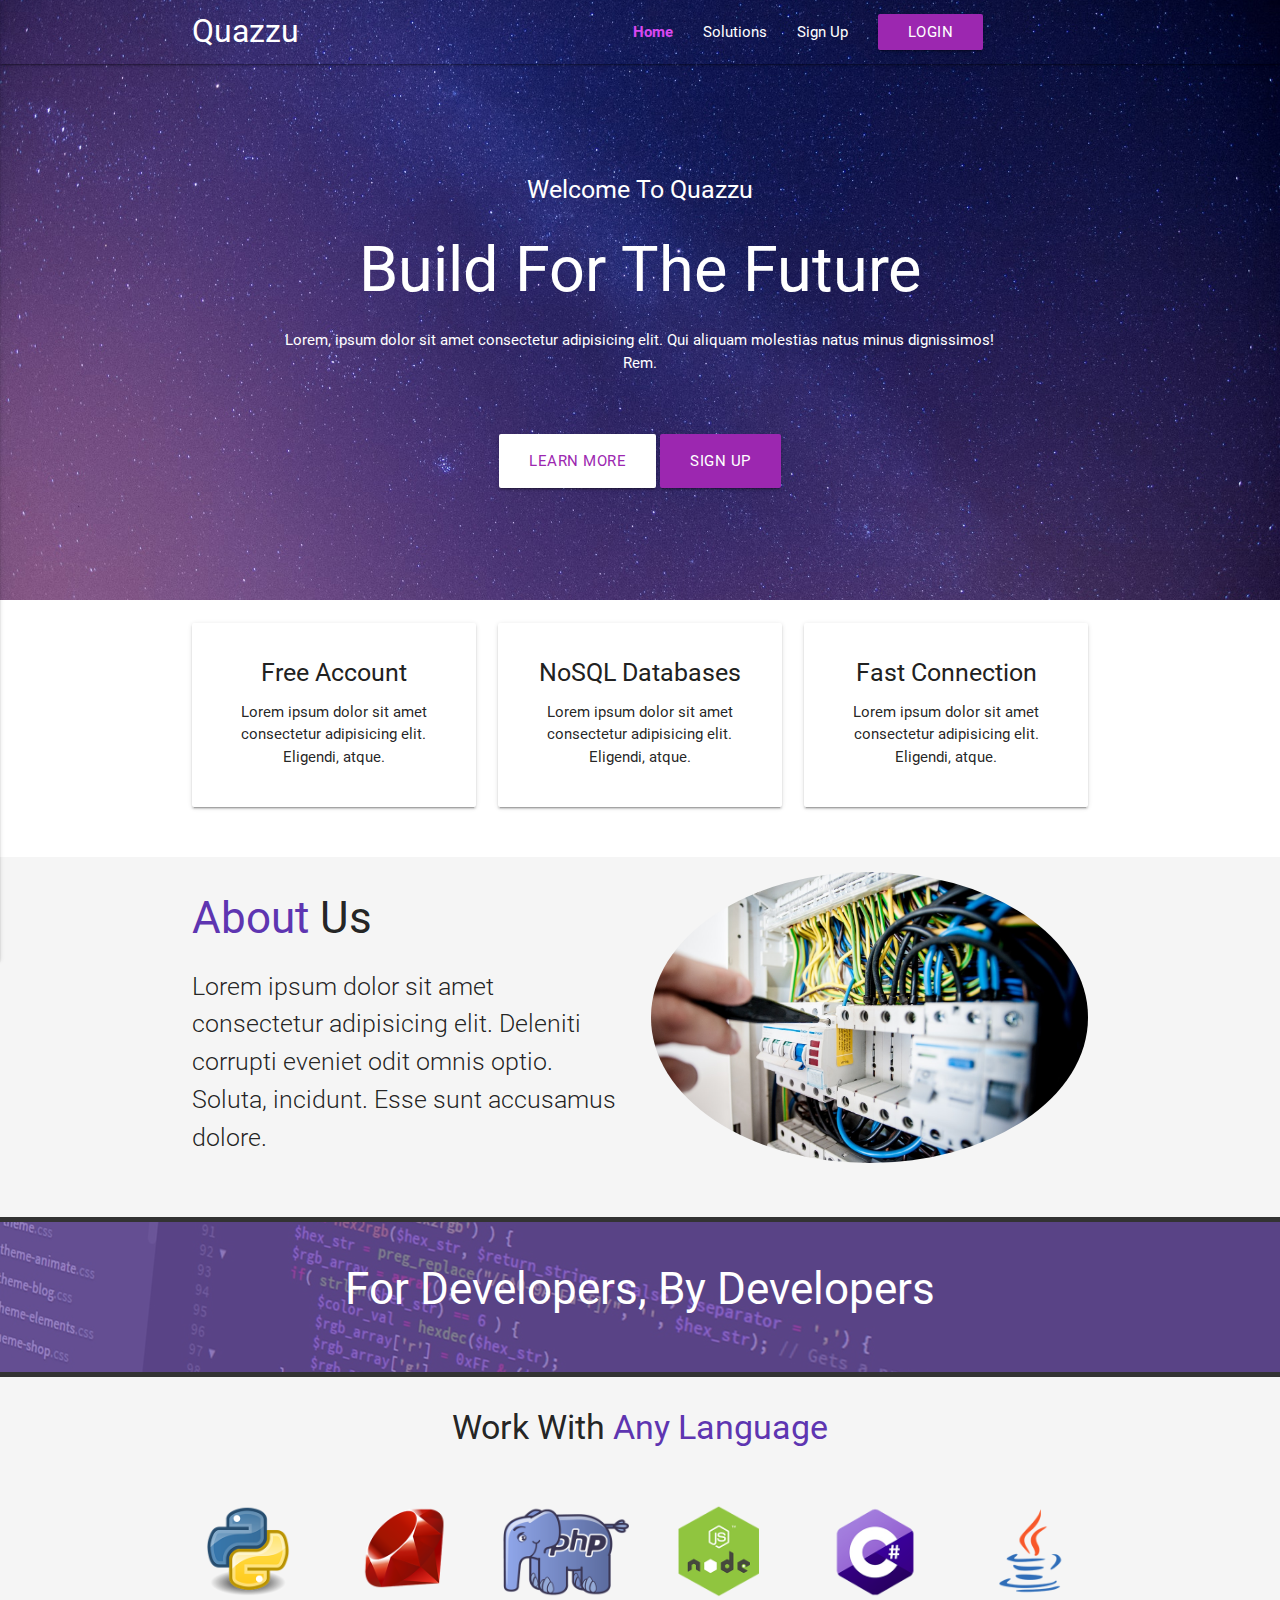
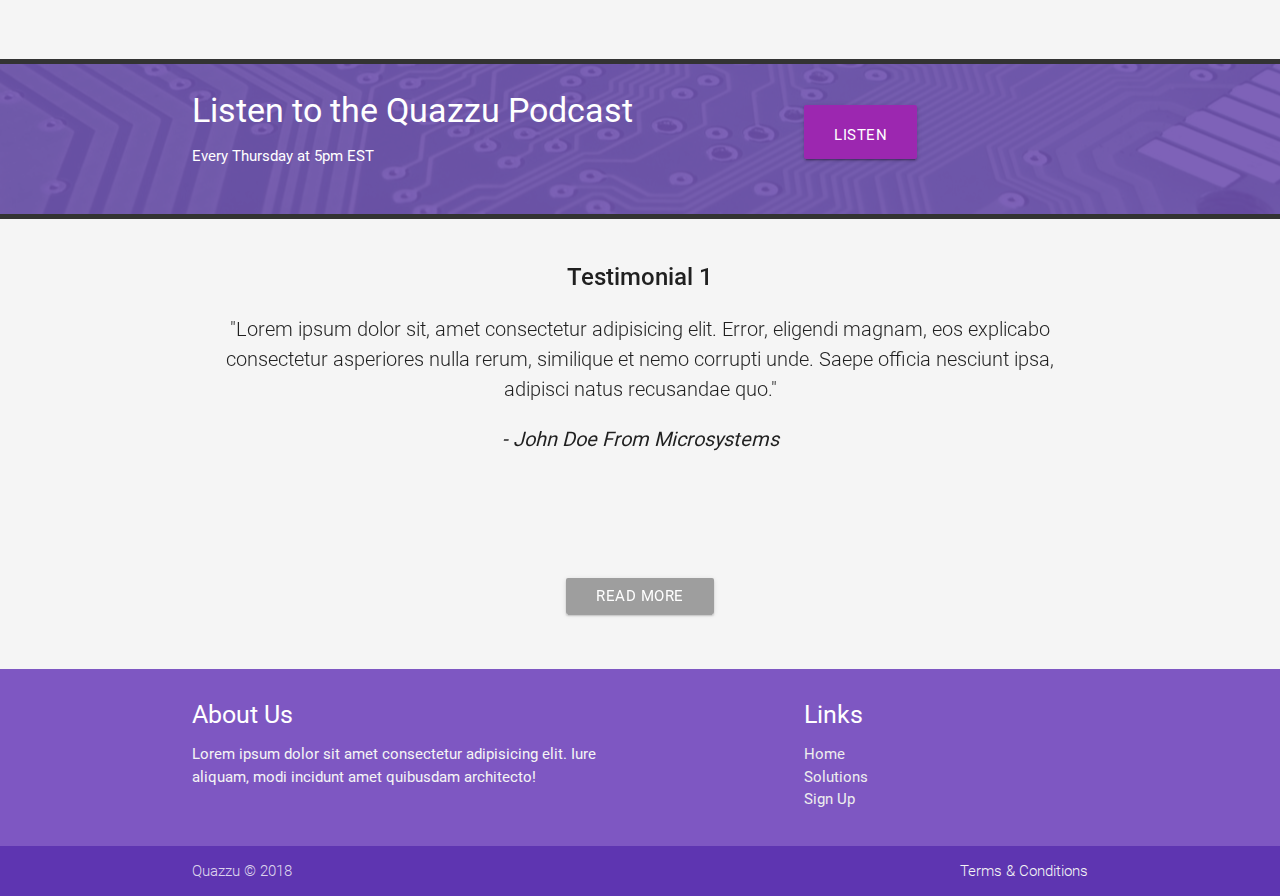
<file: index.html>
<!DOCTYPE html>
<html>
  <head>
    <!--Import Google Icon Font-->
    <link
      href="https://fonts.googleapis.com/icon?family=Material+Icons"
      rel="stylesheet"
    />
    <link
      rel="stylesheet"
      href="https://use.fontawesome.com/releases/v5.8.1/css/all.css"
      integrity="sha384-50oBUHEmvpQ+1lW4y57PTFmhCaXp0ML5d60M1M7uH2+nqUivzIebhndOJK28anvf"
      crossorigin="anonymous"
    />
    <!--Import materialize.css-->
    <link
      type="text/css"
      rel="stylesheet"
      href="css/materialize.min.css"
      media="screen,projection"
    />
    <link type="text/css" rel="stylesheet" href="css/main.css" />
    <!-- Favicon -->
    <link rel="shortcut icon" type="image/x-icon" href="favicon.ico">
    <!--Let browser know website is optimized for mobile-->
    <meta name="viewport" content="width=device-width, initial-scale=1.0" />
    <title>Quazzu Cloud Hosting</title>
  </head>

  <body>
    <!-- Header -->
    <header class="main-header">
      <nav class="transparent">
        <div class="container">
          <div class="nav-wrapper">
            <a href="#" class="brand-logo">Quazzu</a>
            <a href="#" data-activates="mobile-nav" class="button-collapse"
              ><i class="fa fa-bars"></i
            ></a>
            <ul class="right hide-on-med-and-down">
              <li><a class="active-link" href="index.html">Home</a></li>
              <li><a href="solutions.html">Solutions</a></li>
              <li><a href="signup.html">Sign Up</a></li>
              <li><a href="#login-modal" class="btn purple modal-trigger">Login</a></li>
              <li>
                <a href="https://facebook.com"
                  ><i class="fab fa-facebook"></i
                ></a>
              </li>
              <li>
                <a href="https://twitter.com"><i class="fab fa-twitter"></i></a>
              </li>
              <li>
                <a href="https://instagram.com"
                  ><i class="fab fa-instagram"></i
                ></a>
              </li>
            </ul>
            <ul class="side-nav" id="mobile-nav">
              <h4 class="purple-text text-darken-4 center">Quazzu</h4>
              <li>
                <div class="divider"></div>
              </li>
              <li>
                <a href="index.html">
                  <i class="fa fa-home grey-text text-darken-4"></i> Home</a
                >
              </li>
              <li>
                <a href="solutions.html"
                  ><i class="fa fa-cog grey-text text-darken-4"></i>
                  Solutions</a
                >
              </li>
              <li>
                <a href="signup.html"
                  ><i class="fa fa-users grey-text text-darken-4"></i> Sign
                  Up</a
                >
              </li>
              <li>
                <div class="divider"></div>
                <li>
                  <a href="#" class="btn purple">Login</a>
                </li>
              </li>
            </ul>
          </div>
        </div>
      </nav>
      <!-- Showcase -->
      <div class="showcase container">
        <div class="row">
          <div class="col s12 m10 offset-m1 center">
            <h5>Welcome To Quazzu</h5>
            <h1>Build For The Future</h1>
            <p>Lorem, ipsum dolor sit amet consectetur adipisicing elit. Qui aliquam molestias natus minus dignissimos! Rem.</p>
            <br><br>
            <a href="solutions.html" class="btn btn-large white purple-text">Learn More</a>
            <a href="signup.html" class="btn btn-large purple white-text">Sign Up</a>
          </div>
        </div>
      </div>
    </header>

    <!-- Section: Icon Boxes -->
    <section class="section section-icons center">
      <div class="container">
        <div class="row">
          <div class="col s12 m4">
            <div class="card-panel">
              <i class="fa fa-user fa-3x deep-purple-text text-darken-2"></i>
              <h5 class="grey-text text-darken-4">Free Account</h5>
              <p>Lorem ipsum dolor sit amet consectetur adipisicing elit. Eligendi, atque.</p>
            </div>
          </div>
          <div class="col s12 m4">
            <div class="card-panel">
              <i class="fa fa-database fa-3x deep-purple-text text-darken-2"></i>
              <h5 class="grey-text text-darken-4">NoSQL Databases</h5>
              <p>Lorem ipsum dolor sit amet consectetur adipisicing elit. Eligendi, atque.</p>
            </div>
          </div>
          <div class="col s12 m4">
            <div class="card-panel">
              <i class="fa fa-bolt fa-3x deep-purple-text text-darken-2"></i>
              <h5 class="grey-text text-darken-4">Fast Connection</h5>
              <p>Lorem ipsum dolor sit amet consectetur adipisicing elit. Eligendi, atque.</p>
            </div>
          </div>
        </div>
      </div>
    </section>

    <!-- Section: About -->
    <section class="section section-about grey lighten-4">
      <div class="container">
        <div class="row">
          <div class="col s12 m6">
            <h3><span class="deep-purple-text text-darken-1">About</span> Us</h3>
            <p class="flow-text">Lorem ipsum dolor sit amet consectetur adipisicing elit. Deleniti corrupti eveniet odit omnis optio. Soluta, incidunt. Esse sunt accusamus dolore.</p>
          </div>
          <div class="col s12 m6">
            <img src="img/tech.jpg" alt="" class="circle responsive-img">
          </div>
        </div>
      </div>
    </section>

    <!-- Section: Developers -->
    <section class="section section-developers white-text">
      <div class="primary-overlay valign-wrapper">
        <div class="container">
          <div class="row">
            <div class="col s12 center">
              <h3>For Developers, By Developers</h3>
            </div>
          </div>
        </div>
      </div>
    </section>

    <!-- Section: Languages -->
    <section class="section section-language grey lighten-4">
      <div class="container">
        <div class="row">
          <h4 class="center">Work With <span class="deep-purple-text text-darken-1">Any Language</span></h4>
          <br><br>
          <div class="row">
            <div class="col s2">
              <img src="img/python-logo.png" class="responsive-img" alt="">
            </div>
            <div class="col s2">
              <img src="img/ruby-logo.png" class="responsive-img" alt="">
            </div>
            <div class="col s2">
              <img src="img/php-logo.png" class="responsive-img" alt="">
            </div>
            <div class="col s2">
              <img src="img/node-logo.png" class="responsive-img" alt="">
            </div>
            <div class="col s2">
              <img src="img/c-sharp-logo.png" class="responsive-img" alt="">
            </div>
            <div class="col s2">
              <img src="img/java-logo.png" class="responsive-img" alt="">
            </div>
          </div>
        </div>
      </div>
    </section>

    <!-- Section: Podcast -->
    <section class="section section-podcast white-text">
      <div class="primary-overlay valign-wrapper">
        <div class="container">
          <div class="row">
            <div class="col s12 m8">
              <h4>Listen to the Quazzu Podcast</h4>
              <p>Every Thursday at 5pm EST</p>
            </div>
            <div class="col s12 m4">
              <a href="#" class="btn purple btn-large">
                <i class="fa fa-podcast"></i> Listen
              </a>
            </div>
          </div>
        </div>
      </div>
    </section>

    <!-- Section: Testimonial -->
    <section class="section section-testimonial grey lighten-4">
      <div class="container">
        <div class="row">
          <div class="col s12">
            <div class="carousel carousel-slider center">
              <div class="carousel-item" href="#one!">
                <h2>Testimonial 1</h2>
                <p class="flow-text">"Lorem ipsum dolor sit, amet consectetur adipisicing elit. Error, eligendi magnam, eos explicabo consectetur asperiores nulla rerum, similique et nemo corrupti unde. Saepe officia nesciunt ipsa, adipisci natus recusandae quo."
                  <p><em>- John Doe From Microsystems</em></p>
                </p>
                <div class="carousel-fixed-item center hide-on-small-and-down">
                  <a href="#" class="btn grey">Read More</a>
                </div>
              </div>
              <div class="carousel-item" href="#two!">
                <h2>Testimonial 2</h2>
                <p class="flow-text">"Lorem ipsum dolor sit, amet consectetur adipisicing elit. Error, eligendi magnam, eos explicabo consectetur asperiores nulla rerum, similique et nemo corrupti unde. Saepe officia nesciunt ipsa, adipisci natus recusandae quo."
                  <p><em>- Mike Smith From Edge INC</em></p>
                </p>
                <div class="carousel-fixed-item center hide-on-small-and-down">
                  <a href="#" class="btn grey">Read More</a>
                </div>
              </div>
              <div class="carousel-item" href="#three!">
                <h2>Testimonial 3</h2>
                <p class="flow-text">"Lorem ipsum dolor sit, amet consectetur adipisicing elit. Error, eligendi magnam, eos explicabo consectetur asperiores nulla rerum, similique et nemo corrupti unde. Saepe officia nesciunt ipsa, adipisci natus recusandae quo."
                  <p><em>- Karen Williams From Techsoft</em></p>
                </p>
                <div class="carousel-fixed-item center hide-on-small-and-down">
                  <a href="#" class="btn grey">Read More</a>
                </div>
              </div>
            </div>
          </div>
        </div>
      </div>
    </section>

    <!-- Footer -->
    <footer class="page-footer deep-purple lighten-1">
      <div class="container">
        <div class="row">
          <div class="col l6 s12">
            <h5 class="white-text">About Us</h5>
            <p class="grey-text text-lighten-4">Lorem ipsum dolor sit amet consectetur adipisicing elit. Iure aliquam, modi incidunt amet quibusdam architecto!</p>
          </div>
          <div class="col l4 offset-l2 s12">
            <h5 class="white-text">Links</h5>
            <ul>
              <li><a class="grey-text text-lighten-3" href="index.html">Home</a></li>
              <li><a class="grey-text text-lighten-3" href="solutions.html">Solutions</a></li>
              <li><a class="grey-text text-lighten-3" href="signup">Sign Up</a></li>
            </ul>
          </div>
        </div>
      </div>
      <div class="footer-copyright deep-purple darken-1">
        <div class="container">
        Quazzu &copy; 2018
        <a class="grey-text text-lighten-4 right" href="#!">Terms & Conditions</a>
        </div>
      </div>
    </footer>

    <!-- Login Modal -->
    <div id="login-modal" class="modal">
      <div class="modal-content">
        <h4>Account Login</h4>
        <p>Log in to access your account dashboard</p>
        <form>
          <div class="input-field">
            <input type="email" id="email">
            <label for="email">Email</label>
          </div>
          <div class="input-field">
            <input type="password" id="password">
            <label for="password">Password</label>
          </div>
        </form>
      </div>
      <div class="modal-footer">
        <a href="#!" class="modal-action modal-close btn grey"><i class="fa fa-sync"></i> Reset Password</a>
        <a href="#!" class="modal-action modal-close btn purple"><i class="fa fa-lock"></i> Login</a>
      </div>
    </div>

    <!--Import jQuery before materialize.js-->
    <script
      type="text/javascript"
      src="https://code.jquery.com/jquery-3.2.1.min.js"
    ></script>
    <script type="text/javascript" src="js/materialize.min.js"></script>
    <script>
      $(document).ready(function() {
        $('.carousel.carousel-slider').carousel({fullWidth: true});
        $('.button-collapse').sideNav();
        $('.modal').modal();
      });
    </script>
  </body>
</html>
</file>
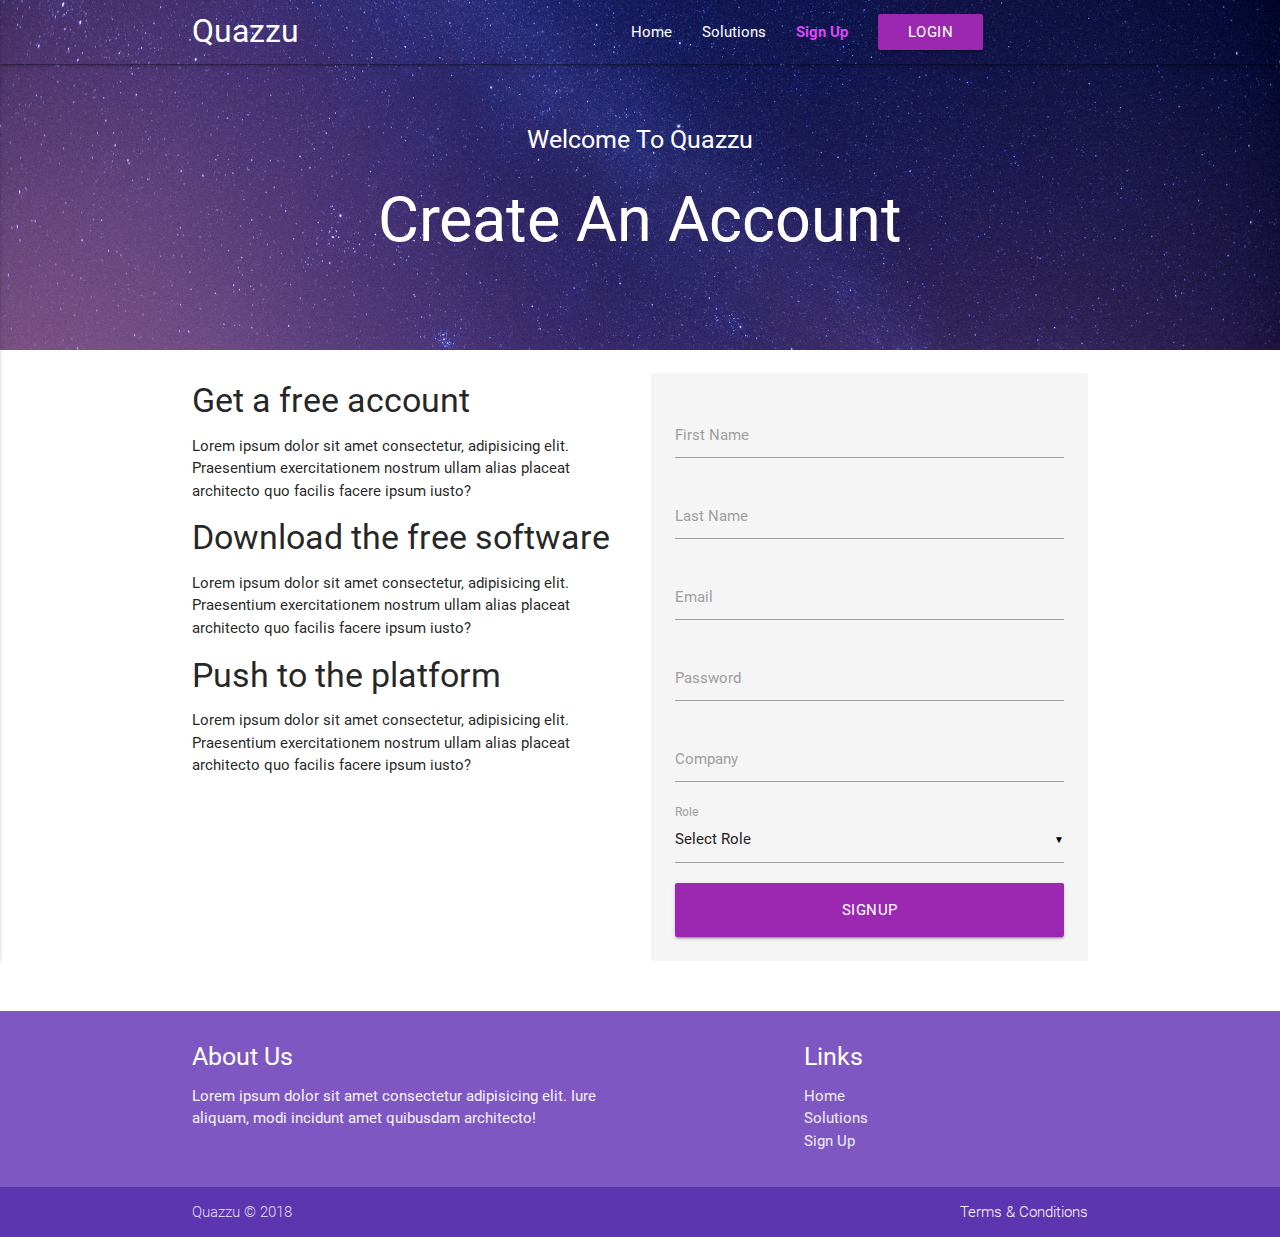
<file: signup.html>
<!DOCTYPE html>
<html>
  <head>
    <!--Import Google Icon Font-->
    <link
      href="https://fonts.googleapis.com/icon?family=Material+Icons"
      rel="stylesheet"
    />
    <link
      rel="stylesheet"
      href="https://use.fontawesome.com/releases/v5.8.1/css/all.css"
      integrity="sha384-50oBUHEmvpQ+1lW4y57PTFmhCaXp0ML5d60M1M7uH2+nqUivzIebhndOJK28anvf"
      crossorigin="anonymous"
    />
    <!--Import materialize.css-->
    <link
      type="text/css"
      rel="stylesheet"
      href="css/materialize.min.css"
      media="screen,projection"
    />
    <link type="text/css" rel="stylesheet" href="css/main.css" />
    <!-- Favicon -->
    <link rel="shortcut icon" type="image/x-icon" href="favicon.ico">
    <!--Let browser know website is optimized for mobile-->
    <meta name="viewport" content="width=device-width, initial-scale=1.0" />
    <title>Quazzu Cloud Hosting</title>
  </head>

  <body>
    <!-- Header -->
    <header class="main-header-inner">
      <nav class="transparent">
        <div class="container">
          <div class="nav-wrapper">
            <a href="#" class="brand-logo">Quazzu</a>
            <a href="#" data-activates="mobile-nav" class="button-collapse"
              ><i class="fa fa-bars"></i
            ></a>
            <ul class="right hide-on-med-and-down">
              <li><a href="index.html">Home</a></li>
              <li><a href="solutions.html">Solutions</a></li>
              <li><a class="active-link" href="signup.html">Sign Up</a></li>
              <li><a href="#login-modal" class="btn purple modal-trigger">Login</a></li>
              <li>
                <a href="https://facebook.com"
                  ><i class="fab fa-facebook"></i
                ></a>
              </li>
              <li>
                <a href="https://twitter.com"><i class="fab fa-twitter"></i></a>
              </li>
              <li>
                <a href="https://instagram.com"
                  ><i class="fab fa-instagram"></i
                ></a>
              </li>
            </ul>
            <ul class="side-nav" id="mobile-nav">
              <h4 class="purple-text text-darken-4 center">Quazzu</h4>
              <li>
                <div class="divider"></div>
              </li>
              <li>
                <a href="index.html">
                  <i class="fa fa-home grey-text text-darken-4"></i> Home</a
                >
              </li>
              <li>
                <a href="solutions.html"
                  ><i class="fa fa-cog grey-text text-darken-4"></i>
                  Solutions</a
                >
              </li>
              <li>
                <a href="signup.html"
                  ><i class="fa fa-users grey-text text-darken-4"></i> Sign
                  Up</a
                >
              </li>
              <li>
                <div class="divider"></div>
                <li>
                  <a href="#" class="btn purple">Login</a>
                </li>
              </li>
            </ul>
          </div>
        </div>
      </nav>
      <!-- Showcase -->
      <div class="showcase container">
        <div class="row">
          <div class="col s12 m10 offset-m1 center">
            <h5>Welcome To Quazzu</h5>
            <h1>Create An Account</h1>  
          </div>
        </div>
      </div>
    </header>

    <!-- Section: Signup -->
    <section class="section section-signup">
      <div class="container">
        <div class="row">
          <div class="col s12 m6">
            <h4>Get a free account</h4>
            <p>Lorem ipsum dolor sit amet consectetur, adipisicing elit. Praesentium exercitationem nostrum ullam alias placeat architecto quo facilis facere ipsum iusto?</p>
            <h4>Download the free software</h4>
            <p>Lorem ipsum dolor sit amet consectetur, adipisicing elit. Praesentium exercitationem nostrum ullam alias placeat architecto quo facilis facere ipsum iusto?</p>
            <h4>Push to the platform</h4>
            <p>Lorem ipsum dolor sit amet consectetur, adipisicing elit. Praesentium exercitationem nostrum ullam alias placeat architecto quo facilis facere ipsum iusto?</p>
          </div>
          <div class="col s12 m6">
            <div class="card-panel grey lighten-4 grey-text text-darken-4 z-depth-0">
              <form>
                <div class="input-field">
                  <input type="text" id="first_name">
                  <label for="first_name">First Name</label>
                </div>
                <div class="input-field">
                  <input type="text" id="last_name">
                  <label for="last_name">Last Name</label>
                </div>
                <div class="input-field">
                  <input type="email" id="email">
                  <label for="email">Email</label>
                </div>
                <div class="input-field">
                  <input type="password" id="password">
                  <label for="password">Password</label>
                </div>
                <div class="input-field">
                  <input type="text" id="company">
                  <label for="company">Company</label>
                </div>
                <div class="input-field">
                  <select id="role">
                    <option value="" disabled selected>Select Role</option>
                    <option value="professional">Professional Developer</option>
                    <option value="hobbyist">Hobbyist</option>
                    <option value="student">Student</option>
                    <option value="manager">Manager</option>
                    <option value="other">Other</option>
                  </select>
                  <label for="name">Role</label>
                </div>
                <input type="submit" value="Signup" class="btn btn-large purple btn-extend">
              </form>
            </div>
          </div>
        </div>
      </div>
    </section>

    <!-- Footer -->
    <footer class="page-footer deep-purple lighten-1">
      <div class="container">
        <div class="row">
          <div class="col l6 s12">
            <h5 class="white-text">About Us</h5>
            <p class="grey-text text-lighten-4">Lorem ipsum dolor sit amet consectetur adipisicing elit. Iure aliquam, modi incidunt amet quibusdam architecto!</p>
          </div>
          <div class="col l4 offset-l2 s12">
            <h5 class="white-text">Links</h5>
            <ul>
              <li><a class="grey-text text-lighten-3" href="index.html">Home</a></li>
              <li><a class="grey-text text-lighten-3" href="solutions.html">Solutions</a></li>
              <li><a class="grey-text text-lighten-3" href="signup">Sign Up</a></li>
            </ul>
          </div>
        </div>
      </div>
      <div class="footer-copyright deep-purple darken-1">
        <div class="container">
        Quazzu &copy; 2018
        <a class="grey-text text-lighten-4 right" href="#!">Terms & Conditions</a>
        </div>
      </div>
    </footer>

    <!-- Login Modal -->
    <div id="login-modal" class="modal">
      <div class="modal-content">
        <h4>Account Login</h4>
        <p>Log in to access your account dashboard</p>
        <form>
          <div class="input-field">
            <input type="email" id="email">
            <label for="email">Email</label>
          </div>
          <div class="input-field">
            <input type="password" id="password">
            <label for="password">Password</label>
          </div>
        </form>
      </div>
      <div class="modal-footer">
        <a href="#!" class="modal-action modal-close btn grey"><i class="fa fa-sync"></i> Reset Password</a>
        <a href="#!" class="modal-action modal-close btn purple"><i class="fa fa-lock"></i> Login</a>
      </div>
    </div>

    <!--Import jQuery before materialize.js-->
    <script
      type="text/javascript"
      src="https://code.jquery.com/jquery-3.2.1.min.js"
    ></script>
    <script type="text/javascript" src="js/materialize.min.js"></script>
    <script>
      $(document).ready(function() {
        $('.carousel.carousel-slider').carousel({fullWidth: true});
        $('.button-collapse').sideNav();
        $('.modal').modal();
        $('select').material_select();
      });
    </script>
  </body>
</html>
</file>
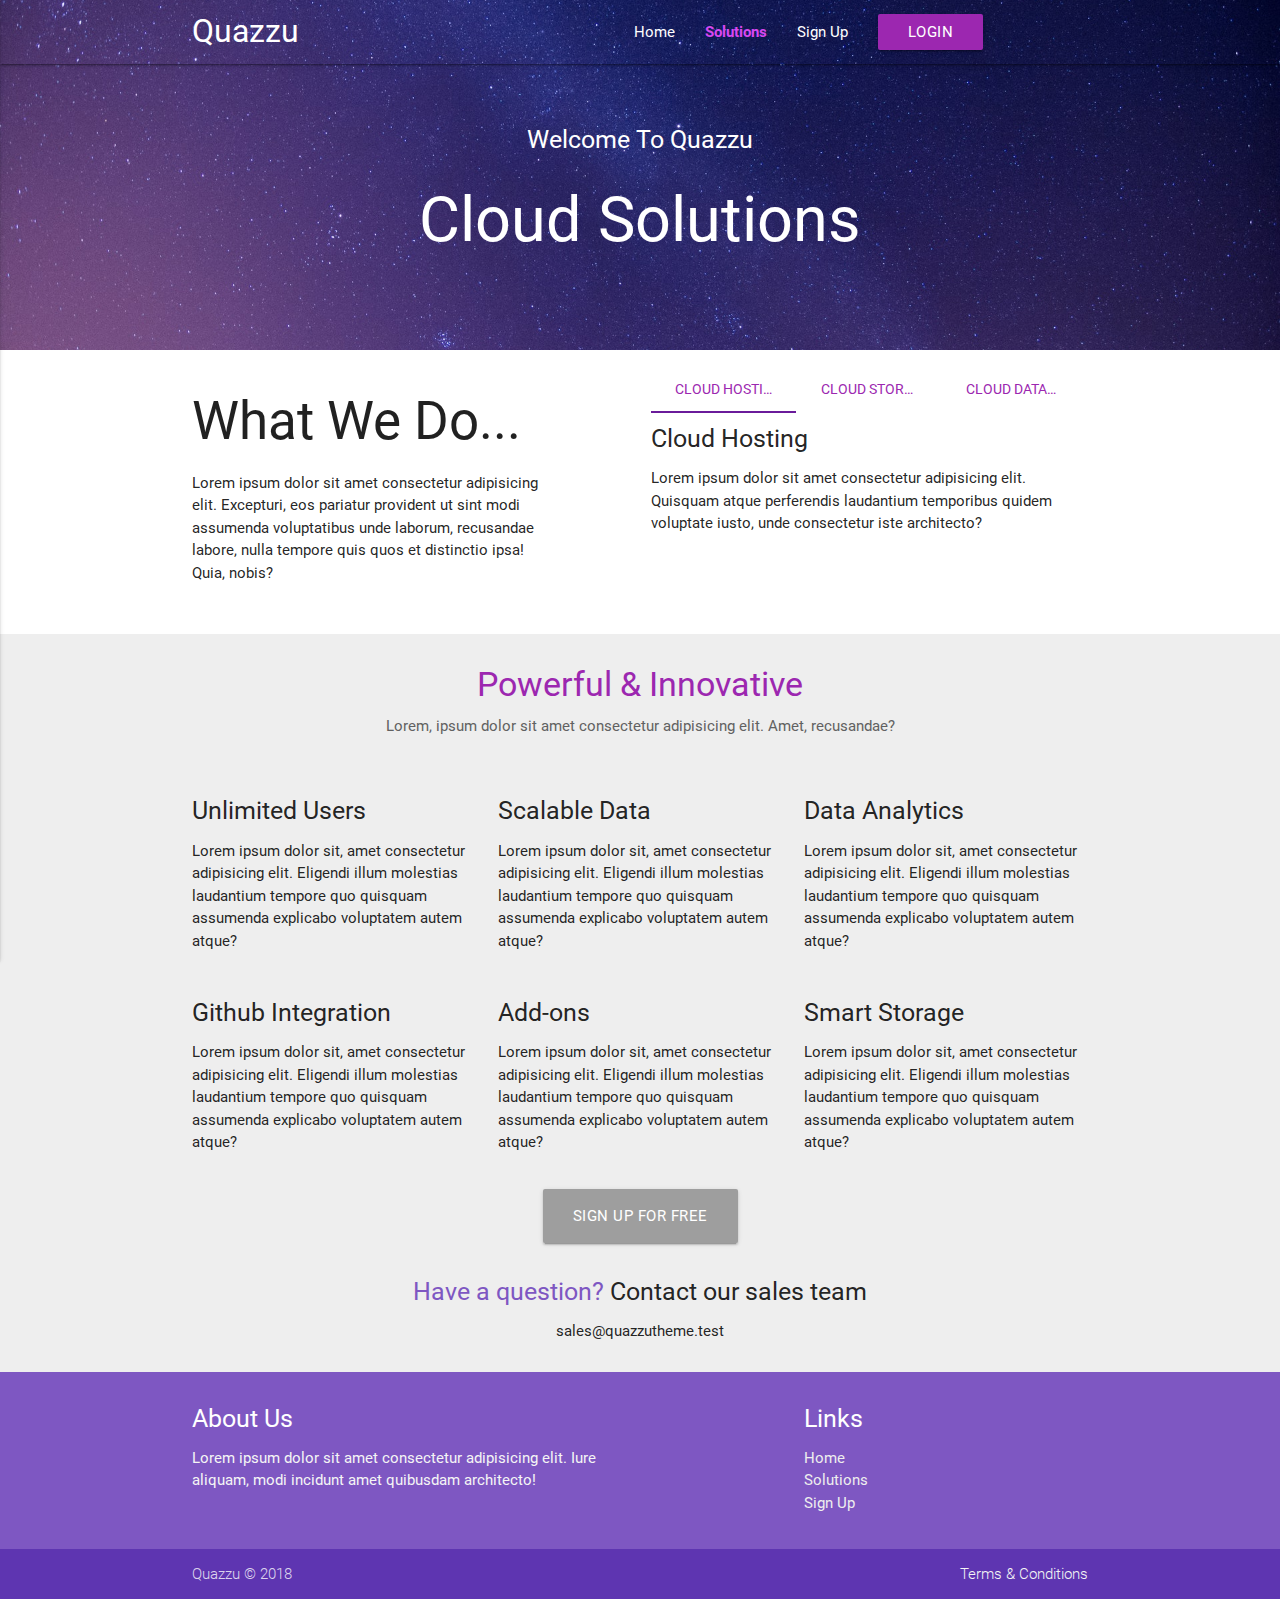
<file: solutions.html>
<!DOCTYPE html>
<html>
  <head>
    <!--Import Google Icon Font-->
    <link
      href="https://fonts.googleapis.com/icon?family=Material+Icons"
      rel="stylesheet"
    />
    <link
      rel="stylesheet"
      href="https://use.fontawesome.com/releases/v5.8.1/css/all.css"
      integrity="sha384-50oBUHEmvpQ+1lW4y57PTFmhCaXp0ML5d60M1M7uH2+nqUivzIebhndOJK28anvf"
      crossorigin="anonymous"
    />
    <!--Import materialize.css-->
    <link
      type="text/css"
      rel="stylesheet"
      href="css/materialize.min.css"
      media="screen,projection"
    />
    <link type="text/css" rel="stylesheet" href="css/main.css" />
    <!-- Favicon -->
    <link rel="shortcut icon" type="image/x-icon" href="favicon.ico">
    <!--Let browser know website is optimized for mobile-->
    <meta name="viewport" content="width=device-width, initial-scale=1.0" />
    <title>Quazzu Cloud Hosting</title>
  </head>

  <body>
    <!-- Header -->
    <header class="main-header-inner">
      <nav class="transparent">
        <div class="container">
          <div class="nav-wrapper">
            <a href="#" class="brand-logo">Quazzu</a>
            <a href="#" data-activates="mobile-nav" class="button-collapse"
              ><i class="fa fa-bars"></i
            ></a>
            <ul class="right hide-on-med-and-down">
              <li><a href="index.html">Home</a></li>
              <li><a class="active-link" href="solutions.html">Solutions</a></li>
              <li><a href="signup.html">Sign Up</a></li>
              <li><a href="#login-modal" class="btn purple modal-trigger">Login</a></li>
              <li>
                <a href="https://facebook.com"
                  ><i class="fab fa-facebook"></i
                ></a>
              </li>
              <li>
                <a href="https://twitter.com"><i class="fab fa-twitter"></i></a>
              </li>
              <li>
                <a href="https://instagram.com"
                  ><i class="fab fa-instagram"></i
                ></a>
              </li>
            </ul>
            <ul class="side-nav" id="mobile-nav">
              <h4 class="purple-text text-darken-4 center">Quazzu</h4>
              <li>
                <div class="divider"></div>
              </li>
              <li>
                <a href="index.html">
                  <i class="fa fa-home grey-text text-darken-4"></i> Home</a
                >
              </li>
              <li>
                <a href="solutions.html"
                  ><i class="fa fa-cog grey-text text-darken-4"></i>
                  Solutions</a
                >
              </li>
              <li>
                <a href="signup.html"
                  ><i class="fa fa-users grey-text text-darken-4"></i> Sign
                  Up</a
                >
              </li>
              <li>
                <div class="divider"></div>
                <li>
                  <a href="#" class="btn purple">Login</a>
                </li>
              </li>
            </ul>
          </div>
        </div>
      </nav>
      <!-- Showcase -->
      <div class="showcase container">
        <div class="row">
          <div class="col s12 m10 offset-m1 center">
            <h5>Welcome To Quazzu</h5>
            <h1>Cloud Solutions</h1>  
          </div>
        </div>
      </div>
    </header>

    <!-- Section: Solutions About -->
    <section class="section section-solutions-about">
      <div class="container">
        <div class="row">
          <div class="col s12 m5">
            <h2>What We Do...</h2>
            <p>Lorem ipsum dolor sit amet consectetur adipisicing elit. Excepturi, eos pariatur provident ut sint modi assumenda voluptatibus unde laborum, recusandae labore, nulla tempore quis quos et distinctio ipsa! Quia, nobis?</p>
          </div>
          <div class="col s12 m6 offset-m1">
            <div class="row">
              <div class="col s12">
                <ul class="tabs">
                  <li class="tab col s4"><a href="#tab1" class="purple-text">Cloud Hosting</a></li>
                  <li class="tab col s4"><a href="#tab2" class = "purple-text">Cloud Storage</a></li>
                  <li class="tab col s4"><a href="#tab3" class="purple-text">Cloud Database</a></li>
                </ul>
              </div>
              <div id="tab1" class="col s12">
                <h5>Cloud Hosting</h5>
                <p>Lorem ipsum dolor sit amet consectetur adipisicing elit. Quisquam atque perferendis laudantium temporibus quidem voluptate iusto, unde consectetur iste architecto?</p>
              </div>
              <div id="tab2" class="col s12">
                <h5>Cloud Storage</h5>
                <p>Lorem, ipsum dolor sit amet consectetur adipisicing elit. Vero, fugiat fuga ad a aliquam voluptates possimus quos dolores! Nemo blanditiis et facilis non tempore ipsam reprehenderit odio ab maxime tenetur?</p>
              </div>
              <div id="tab3" class="col s12">
                <h5>Cloud Database</h5>
                <p>Lorem ipsum dolor sit amet consectetur adipisicing elit. Nemo vitae hic eligendi adipisci culpa velit assumenda saepe soluta cumque! Ducimus accusantium est dignissimos. Necessitatibus, deleniti. Inventore porro officiis adipisci reprehenderit!</p>
              </div>
            </div>
          </div>
        </div>
      </div>
    </section>

    <!-- Section: Features -->
    <section class="section section-features grey lighten-3">
      <div class="container">
        <h4 class="purple-text darken-1 center">Powerful & Innovative</h4>
        <h6 class="grey-text text-darken-2 center">Lorem, ipsum dolor sit amet consectetur adipisicing elit. Amet, recusandae?</h6>
        <br><br>
        <!-- Row 1 -->
        <div class="row">
          <div class="col s12 m4">
            <h5>
              <i class="fa fa-user"></i> Unlimited Users
            </h5>
            <p>Lorem ipsum dolor sit, amet consectetur adipisicing elit. Eligendi illum molestias laudantium tempore quo quisquam assumenda explicabo voluptatem autem atque?</p>
          </div>
          <div class="col s12 m4">
            <h5>
              <i class="fa fa-database"></i> Scalable Data
            </h5>
            <p>Lorem ipsum dolor sit, amet consectetur adipisicing elit. Eligendi illum molestias laudantium tempore quo quisquam assumenda explicabo voluptatem autem atque?</p>
          </div>
          <div class="col s12 m4">
            <h5>
              <i class="fa fa-chart-line"></i> Data Analytics
            </h5>
            <p>Lorem ipsum dolor sit, amet consectetur adipisicing elit. Eligendi illum molestias laudantium tempore quo quisquam assumenda explicabo voluptatem autem atque?</p>
          </div>
        </div>

        <!-- Row 2 -->
        <div class="row">
          <div class="col s12 m4">
            <h5>
              <i class="fa fa-github"></i> Github Integration
            </h5>
            <p>Lorem ipsum dolor sit, amet consectetur adipisicing elit. Eligendi illum molestias laudantium tempore quo quisquam assumenda explicabo voluptatem autem atque?</p>
          </div>
          <div class="col s12 m4">
            <h5>
              <i class="fa fa-plus"></i> Add-ons
            </h5>
            <p>Lorem ipsum dolor sit, amet consectetur adipisicing elit. Eligendi illum molestias laudantium tempore quo quisquam assumenda explicabo voluptatem autem atque?</p>
          </div>
          <div class="col s12 m4">
            <h5>
              <i class="fa fa-hdd"></i> Smart Storage
            </h5>
            <p>Lorem ipsum dolor sit, amet consectetur adipisicing elit. Eligendi illum molestias laudantium tempore quo quisquam assumenda explicabo voluptatem autem atque?</p>
          </div>
        </div>
        <div class="center">
          <a href="signup.html" class="btn btn-large grey">Sign Up For Free</a>
          <br><br>
          <h5>
            <span class="deep-purple-text text-lighten-1">Have a question?</span> Contact our sales team
          </h5>
          <p>sales@quazzutheme.test</p>
        </div>
      </div>
    </section>

    <!-- Footer -->
    <footer class="page-footer deep-purple lighten-1">
      <div class="container">
        <div class="row">
          <div class="col l6 s12">
            <h5 class="white-text">About Us</h5>
            <p class="grey-text text-lighten-4">Lorem ipsum dolor sit amet consectetur adipisicing elit. Iure aliquam, modi incidunt amet quibusdam architecto!</p>
          </div>
          <div class="col l4 offset-l2 s12">
            <h5 class="white-text">Links</h5>
            <ul>
              <li><a class="grey-text text-lighten-3" href="index.html">Home</a></li>
              <li><a class="grey-text text-lighten-3" href="solutions.html">Solutions</a></li>
              <li><a class="grey-text text-lighten-3" href="signup">Sign Up</a></li>
            </ul>
          </div>
        </div>
      </div>
      <div class="footer-copyright deep-purple darken-1">
        <div class="container">
        Quazzu &copy; 2018
        <a class="grey-text text-lighten-4 right" href="#!">Terms & Conditions</a>
        </div>
      </div>
    </footer>

    <!-- Login Modal -->
    <div id="login-modal" class="modal">
      <div class="modal-content">
        <h4>Account Login</h4>
        <p>Log in to access your account dashboard</p>
        <form>
          <div class="input-field">
            <input type="email" id="email">
            <label for="email">Email</label>
          </div>
          <div class="input-field">
            <input type="password" id="password">
            <label for="password">Password</label>
          </div>
        </form>
      </div>
      <div class="modal-footer">
        <a href="#!" class="modal-action modal-close btn grey"><i class="fa fa-sync"></i> Reset Password</a>
        <a href="#!" class="modal-action modal-close btn purple"><i class="fa fa-lock"></i> Login</a>
      </div>
    </div>

    <!--Import jQuery before materialize.js-->
    <script
      type="text/javascript"
      src="https://code.jquery.com/jquery-3.2.1.min.js"
    ></script>
    <script type="text/javascript" src="js/materialize.min.js"></script>
    <script>
      $(document).ready(function() {
        $('.carousel.carousel-slider').carousel({fullWidth: true});
        $('.button-collapse').sideNav();
        $('.modal').modal();
      });
    </script>
  </body>
</html>
</file>
<file: css/main.css>
.primary-overlay {
  background: rgba(112, 81, 176, 0.7);
  position: absolute;
  top: 0;
  left: 0;
  width: 100%;
  height: 100%;
  overflow: hidden;
}

.main-header {
  background: url(../img/background.jpg);
  background-size: cover;
  background-position: center;
  min-height: 600px;
  color: #fff;
}

.main-header .showcase {
  padding-top: 100px;
}

.main-header-inner {
  background: url(../img/background.jpg);
  background-size: cover;
  background-position: center;
  min-height: 350px;
  color: #fff;
}

.main-header-inner .showcase {
  padding-top: 50px;
}

.active-link {
  color: #d847f1;
  font-weight: bold;
}

.section-developers {
  position: relative;
  background: url(../img/code.jpg);
  background-size: cover;
  background-position: center;
  border-top: #333 solid 5px;
  border-bottom: #333 solid 5px;
  min-height: 160px;
}

.section-podcast {
  position: relative;
  background: url(../img/circuit.jpg);
  background-size: cover;
  background-position: center;
  border-top: #333 solid 5px;
  border-bottom: #333 solid 5px;
  min-height: 160px;
}

.section-podcast a {
  margin-top: 30px;
}

.section-podcast .primary-overlay {
  background: rgba(112, 81, 176, 0.9);
}

.carousel-item p {
  font-size: 20px !important;
}

.tabs .indicator {
  background-color: #6a1b9a !important;
}

.btn-extend {
  display: block;
  width: 100%;
}

@media (max-width: 500px) {
  .section-developers,
  .section-podcast {
    min-height: 240px;
  }
}
</file>
